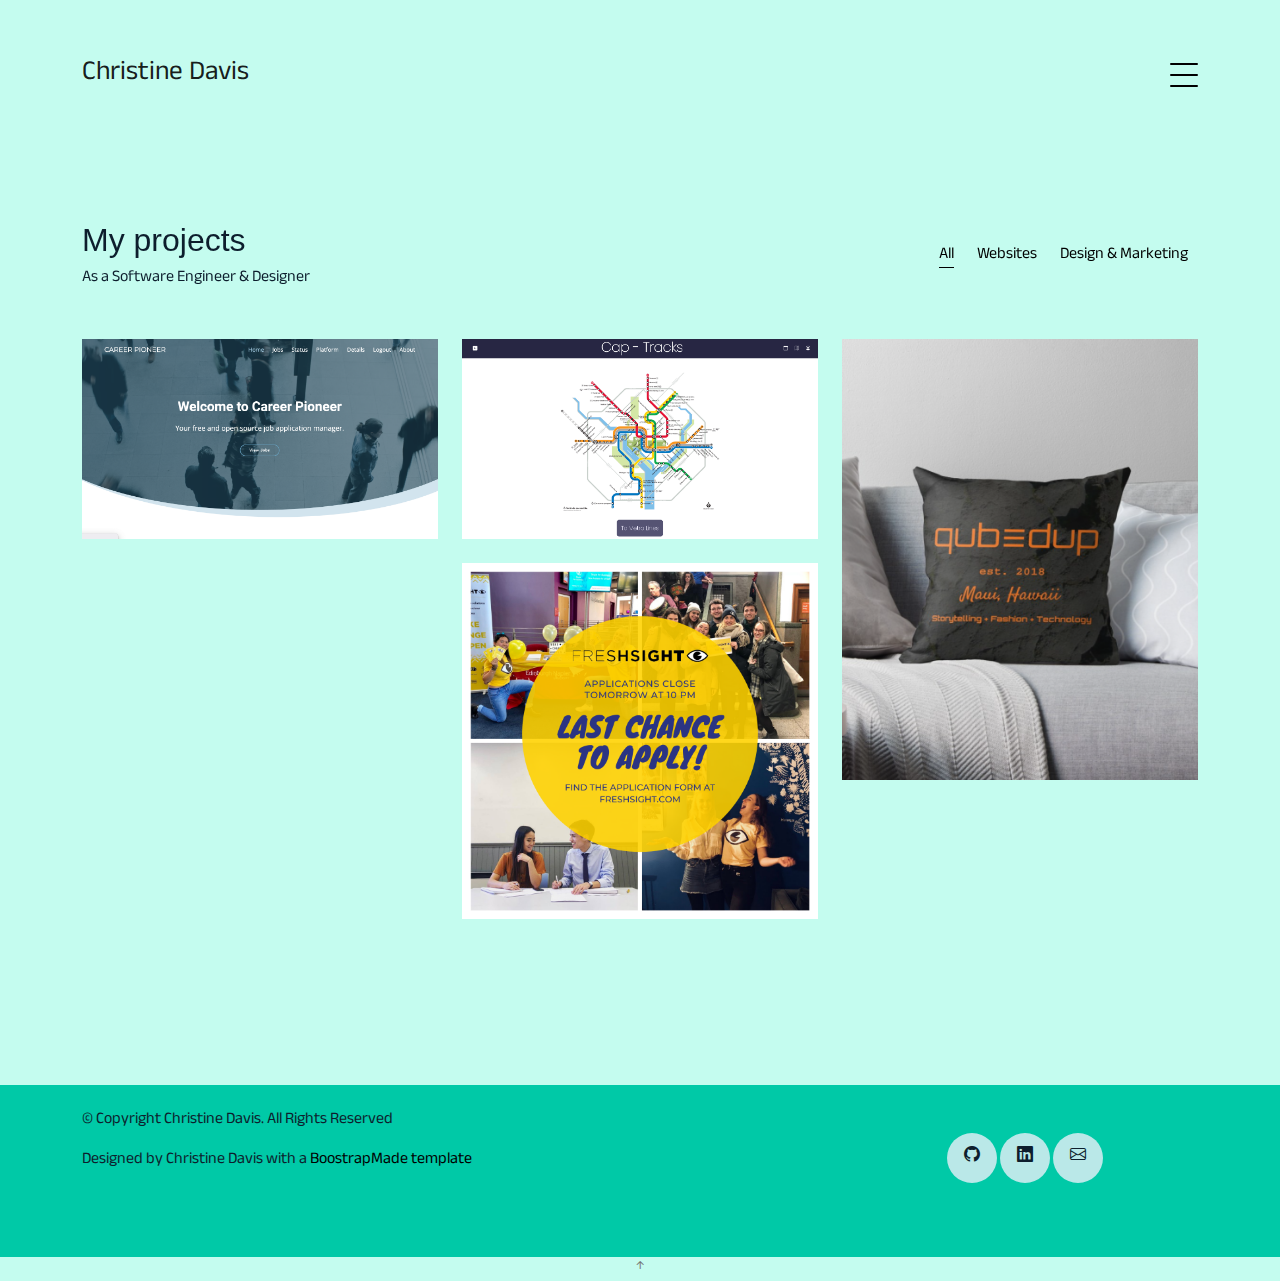
<file: index.html>
<!DOCTYPE html>
<html lang="en">

<head>
  <meta charset="utf-8">
  <meta content="width=device-width, initial-scale=1.0" name="viewport">

  <title>My Portfolio - Christine Davis</title>
  <meta content="" name="description">
  <meta content="" name="keywords">

  <!-- Favicons -->
  <link href="assets/img/favicon.png" rel="icon">
  <link href="assets/img/apple-touch-icon.png" rel="apple-touch-icon">

  <!-- Google Fonts -->
  <link href="https://fonts.googleapis.com/css2?family=Acme&family=Anek+Odia&family=Lora&display=swap" rel="stylesheet">  
  <!-- Vendor CSS Files -->
  <link href="assets/vendor/aos/aos.css" rel="stylesheet">
  <link href="assets/vendor/bootstrap/css/bootstrap.min.css" rel="stylesheet">
  <link href="assets/vendor/bootstrap-icons/bootstrap-icons.css" rel="stylesheet">
  <link href="assets/vendor/swiper/swiper-bundle.min.css" rel="stylesheet">

  <!-- Template Main CSS File -->
  <link href="assets/css/style.css" rel="stylesheet">

  <!-- =======================================================
  * Template Name: MyPortfolio - v4.7.0
  * Template URL: https://bootstrapmade.com/myportfolio-bootstrap-portfolio-website-template/
  * Author: BootstrapMade.com
  * License: https://bootstrapmade.com/license/
  ======================================================== -->
</head>

<body>

  <!-- ======= Navbar ======= -->
  <div class="collapse navbar-collapse custom-navmenu" id="main-navbar">
    <div class="container py-2 py-md-5">
      <div class="row align-items-start">
        <div class="col-md-2">
          <ul class="custom-menu">
            <li class="active"><a href="index.html">Home</a></li>
            <li><a href="about.html">About</a></li>
            <!-- <li><a href="webdev.html">Web Development</a></li> -->
            <!-- <li><a href="design.html">Design & Marketing</a></li> -->
            <!-- <li><a href="activism.html">Activism</a></li> -->
            <!-- <li><a href="news.html">News</a></li> -->
            <!-- <li><a href="contact.html">Contact</a></li> -->
          </ul>
        </div>
        <div class="col-md-4 d-none d-md-block">
          <h3>Contact Me</h3>
          <p>I am reachable via email: <br> <a href="cmdavis.808@gmail.com">cmdavis.808@gmail.com</a></p>
        </div>
      </div>
    </div>
  </div>

  <nav class="navbar navbar-light custom-navbar">
    <div class="container">
      <a class="navbar-brand" href="index.html">Christine Davis</a>
      <a href="#" class="burger" data-bs-toggle="collapse" data-bs-target="#main-navbar">
        <span></span>
      </a>
    </div>
  </nav>

  <main id="main">

    <!-- ======= Works Section ======= -->
    <section class="section site-portfolio">
      <div class="container">
        <div class="row mb-5 align-items-center">
          <div class="col-md-12 col-lg-6 mb-4 mb-lg-0" data-aos="fade-up">
            <h2>My projects</h2>
            <p class="mb-0">As a Software Engineer &amp; Designer</p>
          </div>
          <div class="col-md-12 col-lg-6 text-start text-lg-end" data-aos="fade-up" data-aos-delay="100">
            <div id="filters" class="filters">
              <a href="#" data-filter="*" class="active">All</a>
              <a href="#" data-filter=".web">Websites</a>
              <a href="#" data-filter=".design">Design & Marketing</a>
            </div>
          </div>
        </div>
        <div id="portfolio-grid" class="item web row no-gutter" data-aos="fade-up" data-aos-delay="200">
          <div class="item web col-sm-6 col-md-4 col-lg-4 mb-4">
            <a href="career-pioneer.html" class="item-wrap fancybox">
              <div class="work-info">
                <h3>Career Pioneer</h3>
                <span> Job Tracking Platform</span>
              </div>
              <img class="img-fluid" src="assets/img/careerpioneer.png">
            </a>
          </div>
          <div class="item web col-sm-6 col-md-4 col-lg-4 mb-4">
            <a href="cap-tracks.html" class="item-wrap fancybox">
              <div class="work-info">
                <h3>Cap Tracks</h3>
                <span>Metro ticketing platform</span>
              </div>
              <img class="img-fluid" src="assets/img/captracks.png">
            </a>
          </div>
          <!-- <div class="item web col-sm-6 col-md-4 col-lg-4 mb-4">
            <a href="work-single.html" class="item-wrap fancybox">
              <div class="work-info">
                <h3>What I Can Do Today</h3>
                <span>Bitcamp 2022 Hackathon Project</span>
              </div>
              <img class="img-fluid" src="assets/img/whaticandotoday.png">
            </a>
          </div> -->
          <!-- <div class="item web col-sm-6 col-md-4 col-lg-4 mb-4">
            <a href="work-single.html" class="item-wrap fancybox">
              <div class="work-info">
                <h3>DMV Petri Dish</h3>
                <span>Rockville's makerspace website</span>
              </div>
              <img class="img-fluid" src="assets/img/dmvpetridish.png">
            </a>
          </div> -->
        <div class="item design col-sm-6 col-md-4 col-lg-4 mb-4">
          <a href="https://cdavis563.wixsite.com/portfolio/internship" class="item-wrap fancybox">
            <div class="work-info">
              <h3>qubedup Brands & Designs</h3>
              <span>As an intern and CMO</span>
            </div>
            <img class="img-fluid" src="assets/img/qubedup.png">
          </a>
        </div>
      <div class="item design col-sm-6 col-md-4 col-lg-4 mb-4">
        <a href="https://cdavis563.wixsite.com/christine-portfolio/freshsight" class="item-wrap fancybox">
          <div class="work-info">
            <h3>FreshSight Ltd Brand & Designs</h3>
            <span>Marketing Manager at a social enterprise</span>
          </div>
          <img class="img-fluid" src="assets/img/freshsightsocial.png">
        </a>
      </div>
      </div>
    </section>
    <!-- End  Works Section -->

    <!-- ======= a Section ======= -->
    <!-- <section class="section services">
      <div class="container">
        <div class="row justify-content-center text-center mb-4">
          <div class="col-5">
            <h3 class="h3 heading">About Me</h3>
            <p>Currently based in Washington DC</p>
          </div>
        </div>
          <div class="col-12 col-sm-6 col-md-6">
            <img class="about" style="width: 50%" src="assets/img/christine.jpg">
            <p class="about">I am a full stack web developer and designer. I recently graduated from General Assembly's software engineering bootcamp and learned how to make web applications using React js., html/css, javascript, Django, and other technologies.</p>
          </div>
        </div>
      </div>
    </section> -->
    <!-- End Services Section
  
    <!-- ======= Services Section ======= -->
    <!-- <section class="section services">
      <div class="container">
        <div class="row justify-content-center text-center mb-4">
          <div class="col-5">
            <h3 class="h3 heading">My Services</h3>
            <p>Lorem ipsum dolor sit amet consectetur adipisicing elit explicabo inventore.</p>
          </div>
        </div>
        <div class="row">

          <div class="col-12 col-sm-6 col-md-6 col-lg-3">
            <i class="bi bi-card-checklist"></i>
            <h4 class="h4 mb-2">Web Design</h4>
            <p>Lorem ipsum dolor sit amet consectetur adipisicing elit explicabo inventore.</p>
            <ul class="list-unstyled list-line">
              <li>Lorem ipsum dolor sit amet consectetur adipisicing</li>
              <li>Non pariatur nisi</li>
              <li>Magnam soluta quod</li>
              <li>Lorem ipsum dolor</li>
              <li>Cumque quae aliquam</li>
            </ul>
          </div>
          <div class="col-12 col-sm-6 col-md-6 col-lg-3">
            <i class="bi bi-binoculars"></i>
            <h4 class="h4 mb-2">Mobile Applications</h4>
            <p>Lorem ipsum dolor sit amet consectetur adipisicing elit explicabo inventore.</p>
            <ul class="list-unstyled list-line">
              <li>Lorem ipsum dolor sit amet consectetur adipisicing</li>
              <li>Non pariatur nisi</li>
              <li>Magnam soluta quod</li>
              <li>Lorem ipsum dolor</li>
              <li>Cumque quae aliquam</li>
            </ul>
          </div>
          <div class="col-12 col-sm-6 col-md-6 col-lg-3">
            <i class="bi bi-brightness-high"></i>
            <h4 class="h4 mb-2">Graphic Design</h4>
            <p>Lorem ipsum dolor sit amet consectetur adipisicing elit explicabo inventore.</p>
            <ul class="list-unstyled list-line">
              <li>Lorem ipsum dolor sit amet consectetur adipisicing</li>
              <li>Non pariatur nisi</li>
              <li>Magnam soluta quod</li>
              <li>Lorem ipsum dolor</li>
              <li>Cumque quae aliquam</li>
            </ul>
          </div>
          <div class="col-12 col-sm-6 col-md-6 col-lg-3">
            <i class="bi bi-calendar4-week"></i>
            <h4 class="h4 mb-2">SEO</h4>
            <p>Lorem ipsum dolor sit amet consectetur adipisicing elit explicabo inventore.</p>
            <ul class="list-unstyled list-line">
              <li>Lorem ipsum dolor sit amet consectetur adipisicing</li>
              <li>Non pariatur nisi</li>
              <li>Magnam soluta quod</li>
              <li>Lorem ipsum dolor</li>
              <li>Cumque quae aliquam</li>
            </ul>
          </div>
        </div>
      </div>
    </section>End Services Section -->

  <!-- ======= Footer ======= -->
  <footer class="footer" role="contentinfo">
    <div class="container">
      <div class="row">
        <div class="col-sm-5">
          <p class="mb-3 mt-4">&copy; Copyright Christine Davis. All Rights Reserved</p>
          <div class="credits">
            <!--
            All the links in the footer should remain intact.
            You can delete the links only if you purchased the pro version.
            Licensing information: https://bootstrapmade.com/license/
            Purchase the pro version with working PHP/AJAX contact form: https://bootstrapmade.com/buy/?theme=MyPortfolio
          -->
            Designed by Christine Davis with a <a href="https://bootstrapmade.com/">BoostrapMade  template</a>
          </div>
        </div>
        <div class="col-sm-6 social text-md-end mt-5">
          <a href="https://github.com/Hanibee"><span class="bi bi-github"></span></a>
          <a href="https://www.linkedin.com/in/christine-davis-808/"><span class="bi bi-linkedin"></span></a>
          <a href="mailto: cmdavis.808@gmail.com"><span class="bi bi-envelope"></span></a>
        </div>
      </div>
    </div>
  </footer>
  </main>

  <a href="#" class="back-to-top d-flex align-items-center justify-content-center"><i class="bi bi-arrow-up-short"></i></a>

  <!-- Vendor JS Files -->
  <script src="assets/vendor/aos/aos.js"></script>
  <script src="assets/vendor/bootstrap/js/bootstrap.bundle.min.js"></script>
  <script src="assets/vendor/isotope-layout/isotope.pkgd.min.js"></script>
  <script src="assets/vendor/swiper/swiper-bundle.min.js"></script>
  <script src="assets/vendor/php-email-form/validate.js"></script>

  <!-- Template Main JS File -->
  <script src="assets/js/main.js"></script>

</body>

</html>
</file>
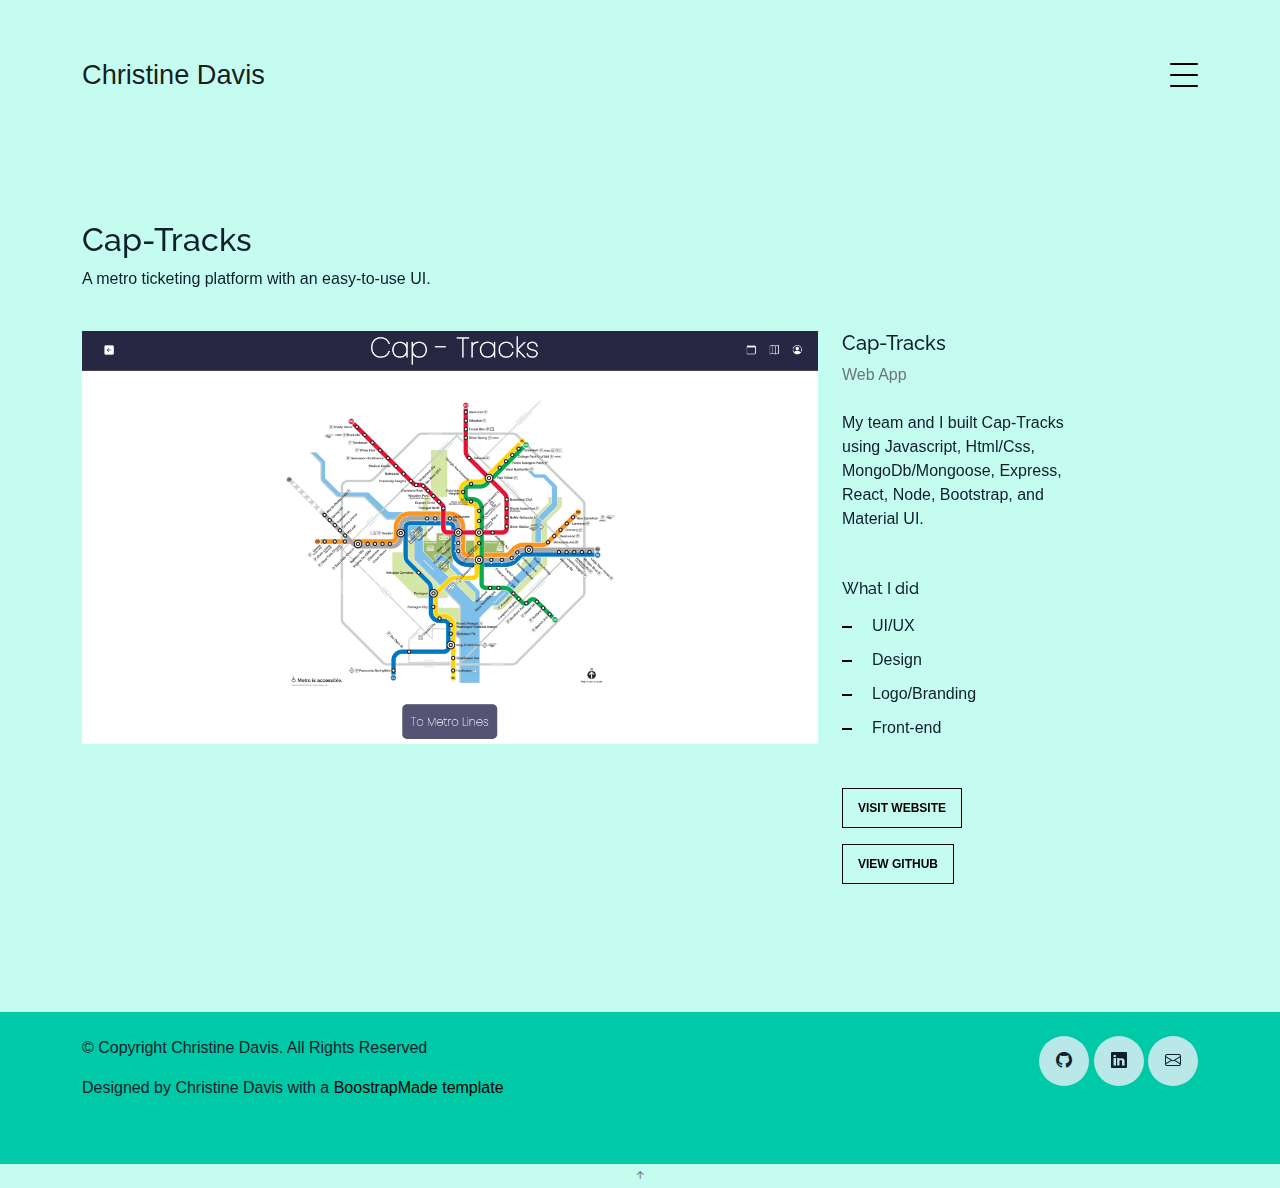
<file: cap-tracks.html>
<!DOCTYPE html>
<html lang="en">

<head>
  <meta charset="utf-8">
  <meta content="width=device-width, initial-scale=1.0" name="viewport">

  <title>My Portfolio - Christine Davis</title>
  <meta content="" name="description">
  <meta content="" name="keywords">

  <!-- Favicons -->
  <link href="assets/img/favicon.png" rel="icon">
  <link href="assets/img/apple-touch-icon.png" rel="apple-touch-icon">

  <!-- Google Fonts -->
  <link href="https://fonts.googleapis.com/css?family=https://fonts.googleapis.com/css?family=Inconsolata:400,500,600,700|Raleway:400,400i,500,500i,600,600i,700,700i" rel="stylesheet">

  <!-- Vendor CSS Files -->
  <link href="assets/vendor/aos/aos.css" rel="stylesheet">
  <link href="assets/vendor/bootstrap/css/bootstrap.min.css" rel="stylesheet">
  <link href="assets/vendor/bootstrap-icons/bootstrap-icons.css" rel="stylesheet">
  <link href="assets/vendor/swiper/swiper-bundle.min.css" rel="stylesheet">

  <!-- Template Main CSS File -->
  <link href="assets/css/style.css" rel="stylesheet">

  <!-- =======================================================
  * Template Name: MyPortfolio - v4.7.0
  * Template URL: https://bootstrapmade.com/myportfolio-bootstrap-portfolio-website-template/
  * Author: BootstrapMade.com
  * License: https://bootstrapmade.com/license/
  ======================================================== -->
</head>

<body>

  <!-- ======= Navbar ======= -->
  <div class="collapse navbar-collapse custom-navmenu" id="main-navbar">
    <div class="container py-2 py-md-5">
      <div class="row align-items-start">
        <div class="col-md-2">
          <ul class="custom-menu">
            <li class="active"><a href="index.html">Home</a></li>
            <li><a href="about.html">About</a></li>
            <!-- <li><a href="webdev.html">Web Development</a></li> -->
            <!-- <li><a href="design.html">Design & Marketing</a></li> -->
            <!-- <li><a href="activism.html">Activism</a></li> -->
            <!-- <li><a href="news.html">News</a></li> -->
            <!-- <li><a href="contact.html">Contact</a></li> -->
          </ul>
        </div>
        <div class="col-md-4 d-none d-md-block">
          <h3>Contact Me</h3>
          <p>I am reachable via email: <br> <a href="cmdavis.808@gmail.com">cmdavis.808@gmail.com</a></p>
        </div>
      </div>
    </div>
  </div>

  <nav class="navbar navbar-light custom-navbar">
    <div class="container">
      <a class="navbar-brand" href="index.html">Christine Davis</a>
      <a href="#" class="burger" data-bs-toggle="collapse" data-bs-target="#main-navbar">
        <span></span>
      </a>
    </div>
  </nav>

  <main id="main">

    <section class="section">
      <div class="container">
        <div class="row mb-4 align-items-center">
          <div class="col-md-6" data-aos="fade-up">
            <h2>Cap-Tracks</h2>
            <p>A metro ticketing platform with an easy-to-use UI.</p>
          </div>
        </div>
      </div>

      <div class="site-section pb-0">
        <div class="container">
          <div class="row align-items-stretch">
            <div class="col-md-8" data-aos="fade-up">
              <img src="assets/img/captracks.png" alt="Image" class="img-fluid">
            </div>
            <div class="col-md-3 ml-auto" data-aos="fade-up" data-aos-delay="100">
              <div class="sticky-content">
                <h3 class="h3">Cap-Tracks</h3>
                <p class="mb-4"><span class="text-muted">Web App</span></p>

                <div class="mb-5">
                  <p>My team and I built Cap-Tracks using Javascript, Html/Css, MongoDb/Mongoose, Express, React, Node, Bootstrap, and Material UI.</div>
                <h4 class="h4 mb-3">What I did</h4>
                <ul class="list-unstyled list-line mb-5">
                  <li>UI/UX</li>
                  <li>Design</li>
                  <li>Logo/Branding</li>
                  <li>Front-end</li>
                </ul>

                <p><a href="https://cap-tracks.herokuapp.com/" class="readmore">Visit Website</a></p>
                <p><a href="https://github.com/Team-Cap-Tracks" class="readmore">View Github</a></p>
              </div>
            </div>
          </div>
        </div>
    </section>
  </main>

<!-- ======= Footer ======= -->
<footer class="footer" role="contentinfo">
  <div class="container">
    <div class="row">
      <div class="col-sm-6">
        <p class="mb-3 mt-4">&copy; Copyright Christine Davis. All Rights Reserved</p>
        <div class="credits">
          <!--
          All the links in the footer should remain intact.
          You can delete the links only if you purchased the pro version.
          Licensing information: https://bootstrapmade.com/license/
          Purchase the pro version with working PHP/AJAX contact form: https://bootstrapmade.com/buy/?theme=MyPortfolio
        -->
          Designed by Christine Davis with a <a href="https://bootstrapmade.com/">BoostrapMade template</a>
        </div>
      </div>
      <div class="col-sm-6 social text-md-end mt-4">
        <a href="https://github.com/Hanibee"><span class="bi bi-github"></span></a>
        <a href="https://www.linkedin.com/in/christine-davis-808/"><span class="bi bi-linkedin"></span></a>
        <a href="mailto: cmdavis.808@gmail.com"><span class="bi bi-envelope"></span></a>
      </div>
    </div>
  </div>
</footer>
</main>

<a href="#" class="back-to-top d-flex align-items-center justify-content-center"><i class="bi bi-arrow-up-short"></i></a>

<!-- Vendor JS Files -->
<script src="assets/vendor/aos/aos.js"></script>
<script src="assets/vendor/bootstrap/js/bootstrap.bundle.min.js"></script>
<script src="assets/vendor/isotope-layout/isotope.pkgd.min.js"></script>
<script src="assets/vendor/swiper/swiper-bundle.min.js"></script>
<script src="assets/vendor/php-email-form/validate.js"></script>

<!-- Template Main JS File -->
<script src="assets/js/main.js"></script>

</body>

</html>
</file>
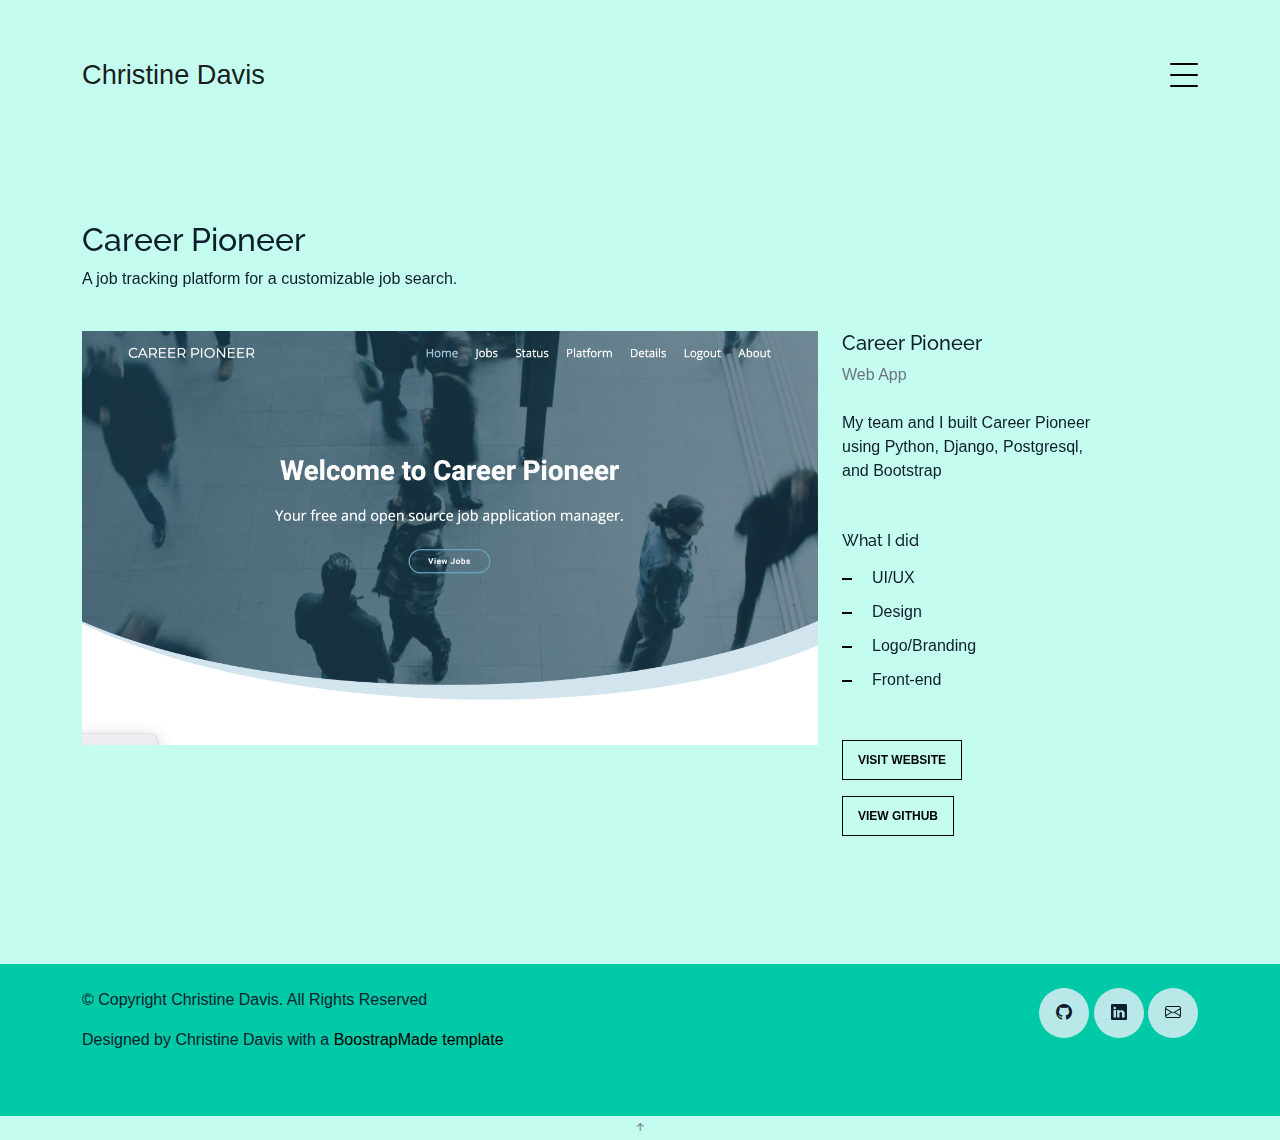
<file: career-pioneer.html>
<!DOCTYPE html>
<html lang="en">

<head>
  <meta charset="utf-8">
  <meta content="width=device-width, initial-scale=1.0" name="viewport">

  <title>My Portfolio - Christine Davis</title>
  <meta content="" name="description">
  <meta content="" name="keywords">

  <!-- Favicons -->
  <link href="assets/img/favicon.png" rel="icon">
  <link href="assets/img/apple-touch-icon.png" rel="apple-touch-icon">

  <!-- Google Fonts -->
  <link href="https://fonts.googleapis.com/css?family=https://fonts.googleapis.com/css?family=Inconsolata:400,500,600,700|Raleway:400,400i,500,500i,600,600i,700,700i" rel="stylesheet">

  <!-- Vendor CSS Files -->
  <link href="assets/vendor/aos/aos.css" rel="stylesheet">
  <link href="assets/vendor/bootstrap/css/bootstrap.min.css" rel="stylesheet">
  <link href="assets/vendor/bootstrap-icons/bootstrap-icons.css" rel="stylesheet">
  <link href="assets/vendor/swiper/swiper-bundle.min.css" rel="stylesheet">

  <!-- Template Main CSS File -->
  <link href="assets/css/style.css" rel="stylesheet">

  <!-- =======================================================
  * Template Name: MyPortfolio - v4.7.0
  * Template URL: https://bootstrapmade.com/myportfolio-bootstrap-portfolio-website-template/
  * Author: BootstrapMade.com
  * License: https://bootstrapmade.com/license/
  ======================================================== -->
</head>

<body>

  <!-- ======= Navbar ======= -->
  <div class="collapse navbar-collapse custom-navmenu" id="main-navbar">
    <div class="container py-2 py-md-5">
      <div class="row align-items-start">
        <div class="col-md-2">
          <ul class="custom-menu">
            <li class="active"><a href="index.html">Home</a></li>
            <li><a href="about.html">About</a></li>
            <!-- <li><a href="webdev.html">Web Development</a></li> -->
            <!-- <li><a href="design.html">Design & Marketing</a></li> -->
            <!-- <li><a href="activism.html">Activism</a></li> -->
            <!-- <li><a href="news.html">News</a></li> -->
            <!-- <li><a href="contact.html">Contact</a></li> -->
          </ul>
        </div>
        <div class="col-md-4 d-none d-md-block">
          <h3>Contact Me</h3>
          <p>I am reachable via email: <br> <a href="cmdavis.808@gmail.com">cmdavis.808@gmail.com</a></p>
        </div>
      </div>
    </div>
  </div>

  <nav class="navbar navbar-light custom-navbar">
    <div class="container">
      <a class="navbar-brand" href="index.html">Christine Davis</a>
      <a href="#" class="burger" data-bs-toggle="collapse" data-bs-target="#main-navbar">
        <span></span>
      </a>
    </div>
  </nav>

  <main id="main">

    <section class="section">
      <div class="container">
        <div class="row mb-4 align-items-center">
          <div class="col-md-6" data-aos="fade-up">
            <h2>Career Pioneer</h2>
            <p>A job tracking platform for a customizable job search.</p>
          </div>
        </div>
      </div>

      <div class="site-section pb-0">
        <div class="container">
          <div class="row align-items-stretch">
            <div class="col-md-8" data-aos="fade-up">
              <img src="assets/img/careerpioneer.png" alt="Image" class="img-fluid">
            </div>
            <div class="col-md-3 ml-auto" data-aos="fade-up" data-aos-delay="100">
              <div class="sticky-content">
                <h3 class="h3">Career Pioneer</h3>
                <p class="mb-4"><span class="text-muted">Web App</span></p>

                <div class="mb-5">
                  <p>My team and I built Career Pioneer using Python, Django, Postgresql, and Bootstrap</div>
                <h4 class="h4 mb-3">What I did</h4>
                <ul class="list-unstyled list-line mb-5">
                  <li>UI/UX</li>
                  <li>Design</li>
                  <li>Logo/Branding</li>
                  <li>Front-end</li>
                </ul>
                <p><a href="https://careerpioneer.herokuapp.com/" class="readmore">Visit Website</a></p>
                <p><a href="https://github.com/carreerpioneer/careerpioneer" class="readmore">View Github</a></p>
              </div>
            </div>
          </div>
        </div>
    </section>
  </main>

<!-- ======= Footer ======= -->
<footer class="footer" role="contentinfo">
  <div class="container">
    <div class="row">
      <div class="col-sm-6">
        <p class="mb-3 mt-4">&copy; Copyright Christine Davis. All Rights Reserved</p>
        <div class="credits">
          <!--
          All the links in the footer should remain intact.
          You can delete the links only if you purchased the pro version.
          Licensing information: https://bootstrapmade.com/license/
          Purchase the pro version with working PHP/AJAX contact form: https://bootstrapmade.com/buy/?theme=MyPortfolio
        -->
          Designed by Christine Davis with a <a href="https://bootstrapmade.com/">BoostrapMade  template</a>
        </div>
      </div>
      <div class="col-sm-6 social text-md-end mt-4">
        <a href="https://github.com/Hanibee"><span class="bi bi-github"></span></a>
        <a href="https://www.linkedin.com/in/christine-davis-808/"><span class="bi bi-linkedin"></span></a>
        <a href="mailto: cmdavis.808@gmail.com"><span class="bi bi-envelope"></span></a>
      </div>
    </div>
  </div>
</footer>
</main>

<a href="#" class="back-to-top d-flex align-items-center justify-content-center"><i class="bi bi-arrow-up-short"></i></a>

<!-- Vendor JS Files -->
<script src="assets/vendor/aos/aos.js"></script>
<script src="assets/vendor/bootstrap/js/bootstrap.bundle.min.js"></script>
<script src="assets/vendor/isotope-layout/isotope.pkgd.min.js"></script>
<script src="assets/vendor/swiper/swiper-bundle.min.js"></script>
<script src="assets/vendor/php-email-form/validate.js"></script>

<!-- Template Main JS File -->
<script src="assets/js/main.js"></script>

</body>

</html>
</file>
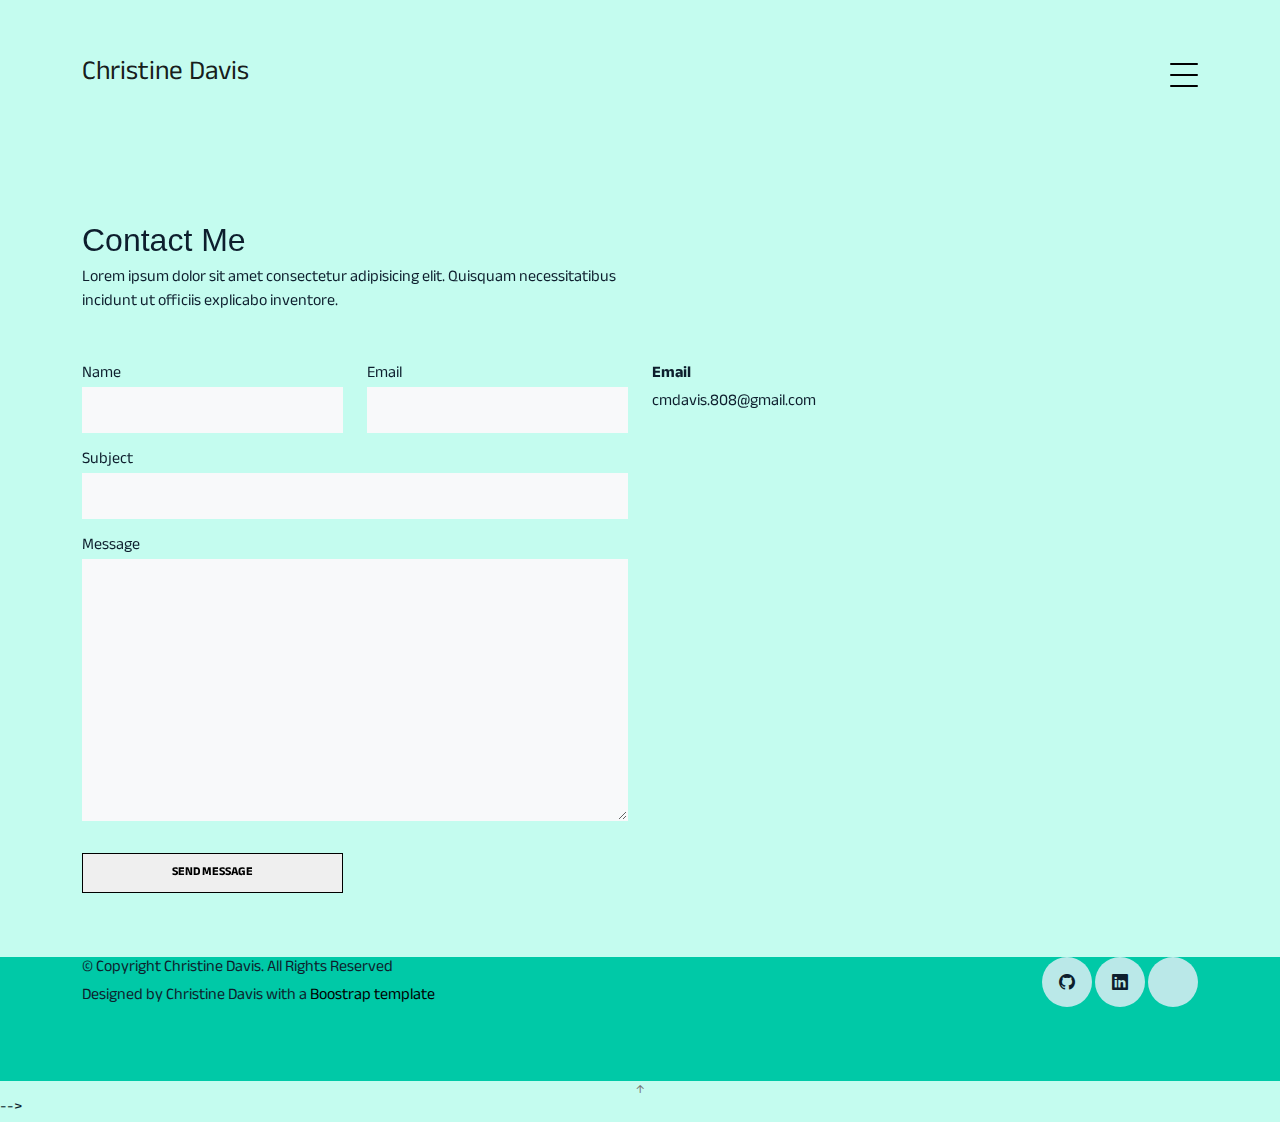
<file: contact.html>
<!-- <!DOCTYPE html>
<html lang="en">

<head>
  <meta charset="utf-8">
  <meta content="width=device-width, initial-scale=1.0" name="viewport">

  <title>My Portfolio - Christine Davis</title>
  <meta content="" name="description">
  <meta content="" name="keywords">

  <!-- Favicons -->
  <link href="assets/img/favicon.png" rel="icon">
  <link href="assets/img/apple-touch-icon.png" rel="apple-touch-icon">

  <!-- Google Fonts -->
  <link href="https://fonts.googleapis.com/css2?family=Acme&family=Anek+Odia&family=Lora&display=swap" rel="stylesheet">  
  <!-- Vendor CSS Files -->
  <link href="assets/vendor/aos/aos.css" rel="stylesheet">
  <link href="assets/vendor/bootstrap/css/bootstrap.min.css" rel="stylesheet">
  <link href="assets/vendor/bootstrap-icons/bootstrap-icons.css" rel="stylesheet">
  <link href="assets/vendor/swiper/swiper-bundle.min.css" rel="stylesheet">

  <!-- Template Main CSS File -->
  <link href="assets/css/style.css" rel="stylesheet">

  <!-- =======================================================
  * Template Name: MyPortfolio - v4.7.0
  * Template URL: https://bootstrapmade.com/myportfolio-bootstrap-portfolio-website-template/
  * Author: BootstrapMade.com
  * License: https://bootstrapmade.com/license/
  ======================================================== -->
</head>

<body>

  <!-- ======= Navbar ======= -->
  <div class="collapse navbar-collapse custom-navmenu" id="main-navbar">
    <div class="container py-2 py-md-5">
      <div class="row align-items-start">
        <div class="col-md-2">
          <ul class="custom-menu">
            <li class="active"><a href="index.html">Home</a></li>
            <li><a href="about.html">About</a></li>
            <li><a href="webdev.html">Web Development</a></li>
            <li><a href="design.html">Design & Marketing</a></li>
            <li><a href="activism.html">Activism</a></li>
            <li><a href="news.html">News</a></li>
            <li><a href="contact.html">Contact</a></li>
          </ul>
        </div>
        <div class="col-md-4 d-none d-md-block">
          <h3>Contact Me</h3>
          <p><br> <a href="cmdavis.808@gmail.com">cmdavis.808@gmail.com</a></p>
        </div>
      </div>
    </div>
  </div>

  <nav class="navbar navbar-light custom-navbar">
    <div class="container">
      <a class="navbar-brand" href="index.html">Christine Davis</a>
      <a href="#" class="burger" data-bs-toggle="collapse" data-bs-target="#main-navbar">
        <span></span>
      </a>
    </div>
  </nav>

  <main id="main">
    <section class="section pb-5">
      <div class="container">
        <div class="row mb-5 align-items-end">
          <div class="col-md-6" data-aos="fade-up">
            <h2>Contact Me</h2>
            <p class="mb-0">Lorem ipsum dolor sit amet consectetur adipisicing elit. Quisquam necessitatibus incidunt ut
              officiis explicabo inventore.
            </p>
          </div>
        </div>
        <div class="row">
          <div class="col-md-6 mb-5 mb-md-0" data-aos="fade-up">
            <form action="forms/contact.php" method="post" role="form" class="php-email-form">
              <div class="row gy-3">
                <div class="col-md-6 form-group">
                  <label for="name">Name</label>
                  <input type="text" name="name" class="form-control" id="name" required>
                </div>
                <div class="col-md-6 form-group">
                  <label for="name">Email</label>
                  <input type="email" class="form-control" name="email" id="email" required>
                </div>
                <div class="col-md-12 form-group">
                  <label for="name">Subject</label>
                  <input type="text" class="form-control" name="subject" id="subject" required>
                </div>
                <div class="col-md-12 form-group">
                  <label for="name">Message</label>
                  <textarea class="form-control" name="message" cols="30" rows="10" required></textarea>
                </div>
                <div class="col-md-12 my-3">
                  <div class="loading">Loading</div>
                  <div class="error-message"></div>
                  <div class="sent-message">Your message has been sent. Thank you!</div>
                </div>
                <div class="col-md-6 mt-0 form-group">
                  <input type="submit" class="readmore d-block w-100" value="Send Message">
                </div>
              </div>
            </form>
          </div>
          <div class="col-md-4 ml-auto order-2" data-aos="fade-up">
            <ul class="list-unstyled">
              <li class="mb-3">
                <strong class="d-block mb-1">Email</strong>
                <span>cmdavis.808@gmail.com</span>
              </li>
            </ul>
          </div>
        </div>
      </div>
    </section>
  </main><!-- End #main -->

  <!-- ======= Footer ======= -->
  <footer class="footer" role="contentinfo">
    <div class="container">
      <div class="row">
        <div class="col-sm-6">
          <p class="mb-1">&copy; Copyright Christine Davis. All Rights Reserved</p>
          <div class="credits">
            <!--
            All the links in the footer should remain intact.
            You can delete the links only if you purchased the pro version.
            Licensing information: https://bootstrapmade.com/license/
            Purchase the pro version with working PHP/AJAX contact form: https://bootstrapmade.com/buy/?theme=MyPortfolio
          -->
            Designed by Christine Davis with a <a href="https://bootstrapmade.com/">Boostrap template</a>
          </div>
        </div>
        <div class="col-sm-6 social text-md-end">
          <a href="https://github.com/Hanibee"><span class="bi bi-github"></span></a>
          <a href="https://www.linkedin.com/in/christine-davis-808/"><span class="bi bi-linkedin"></span></a>
          <a href=""><span class="bi bi-resume"></span></a>
        </div>
      </div>
    </div>
  </footer>
  </main>

  <a href="#" class="back-to-top d-flex align-items-center justify-content-center"><i class="bi bi-arrow-up-short"></i></a>

  <!-- Vendor JS Files -->
  <script src="assets/vendor/aos/aos.js"></script>
  <script src="assets/vendor/bootstrap/js/bootstrap.bundle.min.js"></script>
  <script src="assets/vendor/isotope-layout/isotope.pkgd.min.js"></script>
  <script src="assets/vendor/swiper/swiper-bundle.min.js"></script>
  <script src="assets/vendor/php-email-form/validate.js"></script>

  <!-- Template Main JS File -->
  <script src="assets/js/main.js"></script>

</body>

</html> -->
</file>
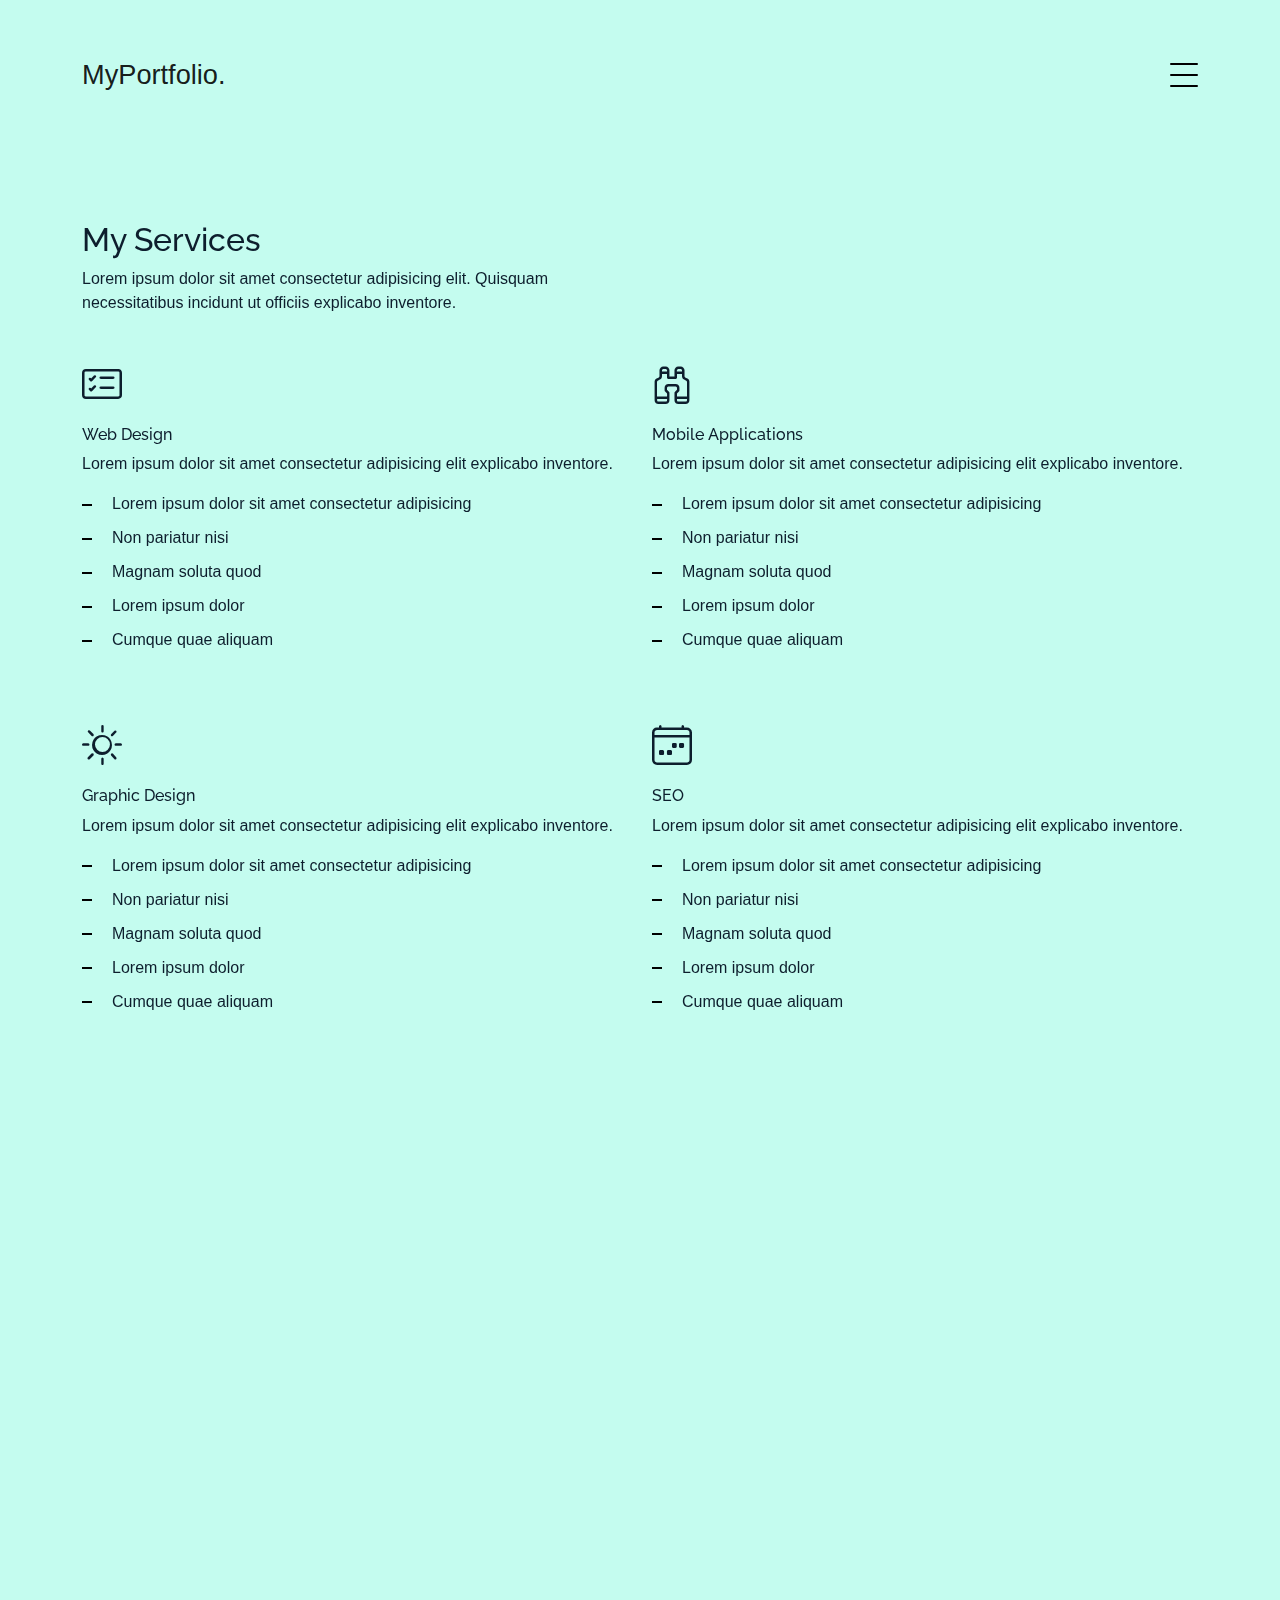
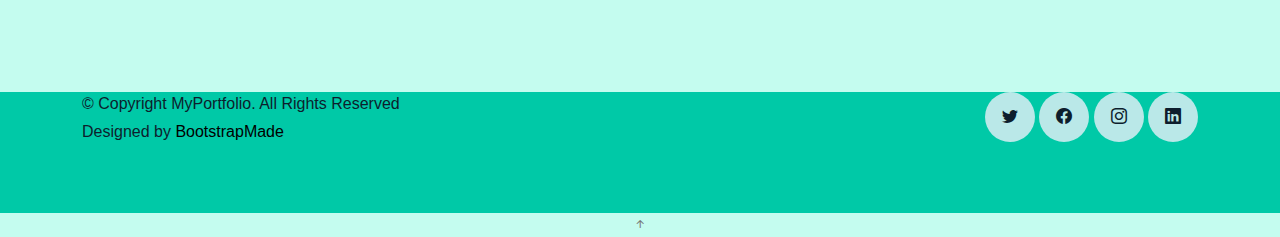
<file: services.html>
<!DOCTYPE html>
<html lang="en">

<head>
  <meta charset="utf-8">
  <meta content="width=device-width, initial-scale=1.0" name="viewport">

  <title>MyPortfolio Bootstrap Template - Services</title>
  <meta content="" name="description">
  <meta content="" name="keywords">

  <!-- Favicons -->
  <link href="assets/img/favicon.png" rel="icon">
  <link href="assets/img/apple-touch-icon.png" rel="apple-touch-icon">

  <!-- Google Fonts -->
  <link href="https://fonts.googleapis.com/css?family=https://fonts.googleapis.com/css?family=Inconsolata:400,500,600,700|Raleway:400,400i,500,500i,600,600i,700,700i" rel="stylesheet">

  <!-- Vendor CSS Files -->
  <link href="assets/vendor/aos/aos.css" rel="stylesheet">
  <link href="assets/vendor/bootstrap/css/bootstrap.min.css" rel="stylesheet">
  <link href="assets/vendor/bootstrap-icons/bootstrap-icons.css" rel="stylesheet">
  <link href="assets/vendor/swiper/swiper-bundle.min.css" rel="stylesheet">

  <!-- Template Main CSS File -->
  <link href="assets/css/style.css" rel="stylesheet">

  <!-- =======================================================
  * Template Name: MyPortfolio - v4.7.0
  * Template URL: https://bootstrapmade.com/myportfolio-bootstrap-portfolio-website-template/
  * Author: BootstrapMade.com
  * License: https://bootstrapmade.com/license/
  ======================================================== -->
</head>

<body>

  <!-- ======= Navbar ======= -->
  <div class="collapse navbar-collapse custom-navmenu" id="main-navbar">
    <div class="container py-2 py-md-5">
      <div class="row align-items-start">
        <div class="col-md-2">
          <ul class="custom-menu">
            <li><a href="index.html">Home</a></li>
            <li><a href="about.html">About Me</a></li>
            <li class="active"><a href="services.html">Services</a></li>
            <li><a href="works.html">Works</a></li>
            <li><a href="contact.html">Contact</a></li>
          </ul>
        </div>
        <div class="col-md-6 d-none d-md-block  mr-auto">
          <div class="tweet d-flex">
            <span class="bi bi-twitter text-white mt-2 mr-3"></span>
            <div>
              <p><em>Lorem ipsum dolor sit amet consectetur adipisicing elit. Quisquam necessitatibus incidunt ut officiis explicabo inventore. <br> <a href="#">t.co/v82jsk</a></em></p>
            </div>
          </div>
        </div>
        <div class="col-md-4 d-none d-md-block">
          <h3>Hire Me</h3>
          <p>Lorem ipsum dolor sit amet consectetur adipisicing elit. Quisquam necessitatibus incidunt ut officiisexplicabo inventore. <br> <a href="#">myemail@gmail.com</a></p>
        </div>
      </div>

    </div>
  </div>

  <nav class="navbar navbar-light custom-navbar">
    <div class="container">
      <a class="navbar-brand" href="index.html">MyPortfolio.</a>
      <a href="#" class="burger" data-bs-toggle="collapse" data-bs-target="#main-navbar">
        <span></span>
      </a>
    </div>
  </nav>

  <main id="main">

    <section class="section">
      <div class="container">
        <div class="row mb-4 align-items-center">
          <div class="col-md-6" data-aos="fade-up">

            <h2>My Services</h2>
            <p>Lorem ipsum dolor sit amet consectetur adipisicing elit. Quisquam necessitatibus incidunt ut officiis
              explicabo inventore.</p>

          </div>

        </div>
      </div>

      <div class="site-section pb-0 services">
        <div class="container">

          <div class="row">

            <div class="col-12 col-sm-6 col-md-6 col-lg-6 mb-5" data-aos="fade-up" data-aos-delay="">
              <i class="bi bi-card-checklist"></i>
              <h4 class="h4 mb-2">Web Design</h4>
              <p>Lorem ipsum dolor sit amet consectetur adipisicing elit explicabo inventore.</p>
              <ul class="list-unstyled list-line">
                <li>Lorem ipsum dolor sit amet consectetur adipisicing</li>
                <li>Non pariatur nisi</li>
                <li>Magnam soluta quod</li>
                <li>Lorem ipsum dolor</li>
                <li>Cumque quae aliquam</li>
              </ul>
            </div>
            <div class="col-12 col-sm-6 col-md-6 col-lg-6 mb-5" data-aos="fade-up" data-aos-delay="100">
              <i class="bi bi-binoculars"></i>
              <h4 class="h4 mb-2">Mobile Applications</h4>
              <p>Lorem ipsum dolor sit amet consectetur adipisicing elit explicabo inventore.</p>
              <ul class="list-unstyled list-line">
                <li>Lorem ipsum dolor sit amet consectetur adipisicing</li>
                <li>Non pariatur nisi</li>
                <li>Magnam soluta quod</li>
                <li>Lorem ipsum dolor</li>
                <li>Cumque quae aliquam</li>
              </ul>
            </div>
            <div class="col-12 col-sm-6 col-md-6 col-lg-6 mb-5" data-aos="fade-up" data-aos-delay="">
              <i class="bi bi-brightness-high"></i>
              <h4 class="h4 mb-2">Graphic Design</h4>
              <p>Lorem ipsum dolor sit amet consectetur adipisicing elit explicabo inventore.</p>
              <ul class="list-unstyled list-line">
                <li>Lorem ipsum dolor sit amet consectetur adipisicing</li>
                <li>Non pariatur nisi</li>
                <li>Magnam soluta quod</li>
                <li>Lorem ipsum dolor</li>
                <li>Cumque quae aliquam</li>
              </ul>
            </div>
            <div class="col-12 col-sm-6 col-md-6 col-lg-6 mb-5" data-aos="fade-up" data-aos-delay="100">
              <i class="bi bi-calendar4-week"></i>
              <h4 class="h4 mb-2">SEO</h4>
              <p>Lorem ipsum dolor sit amet consectetur adipisicing elit explicabo inventore.</p>
              <ul class="list-unstyled list-line">
                <li>Lorem ipsum dolor sit amet consectetur adipisicing</li>
                <li>Non pariatur nisi</li>
                <li>Magnam soluta quod</li>
                <li>Lorem ipsum dolor</li>
                <li>Cumque quae aliquam</li>
              </ul>
            </div>
          </div>
        </div>
      </div>
    </section>

    <!-- ======= Testimonials Section ======= -->
    <section class="section pt-0">
      <div class="container">

        <div class="testimonials-slider swiper" data-aos="fade-up" data-aos-delay="100">
          <div class="swiper-wrapper">

            <div class="swiper-slide">
              <div class="testimonial-wrap">
                <div class="testimonial">
                  <img src="assets/img/person_1.jpg" alt="Image" class="img-fluid">
                  <blockquote>
                    <p>Lorem ipsum dolor sit amet consectetur adipisicing elit. Quisquam necessitatibus incidunt ut officiis
                      explicabo inventore.</p>
                  </blockquote>
                  <p>&mdash; Jean Hicks</p>
                </div>
              </div>
            </div><!-- End testimonial item -->

            <div class="swiper-slide">
              <div class="testimonial-wrap">
                <div class="testimonial">
                  <img src="assets/img/person_2.jpg" alt="Image" class="img-fluid">
                  <blockquote>
                    <p>Lorem ipsum dolor sit amet consectetur adipisicing elit. Quisquam necessitatibus incidunt ut officiis
                      explicabo inventore.</p>
                  </blockquote>
                  <p>&mdash; Chris Stanworth</p>
                </div>
              </div>
            </div><!-- End testimonial item -->

          </div>
          <div class="swiper-pagination"></div>
        </div>

      </div>
    </section><!-- End Testimonials Section -->

  </main><!-- End #main -->

  <!-- ======= Footer ======= -->
  <footer class="footer" role="contentinfo">
    <div class="container">
      <div class="row">
        <div class="col-sm-6">
          <p class="mb-1">&copy; Copyright MyPortfolio. All Rights Reserved</p>
          <div class="credits">
            <!--
            All the links in the footer should remain intact.
            You can delete the links only if you purchased the pro version.
            Licensing information: https://bootstrapmade.com/license/
            Purchase the pro version with working PHP/AJAX contact form: https://bootstrapmade.com/buy/?theme=MyPortfolio
          -->
            Designed by <a href="https://bootstrapmade.com/">BootstrapMade</a>
          </div>
        </div>
        <div class="col-sm-6 social text-md-end">
          <a href="#"><span class="bi bi-twitter"></span></a>
          <a href="#"><span class="bi bi-facebook"></span></a>
          <a href="#"><span class="bi bi-instagram"></span></a>
          <a href="#"><span class="bi bi-linkedin"></span></a>
        </div>
      </div>
    </div>
  </footer>

  <a href="#" class="back-to-top d-flex align-items-center justify-content-center"><i class="bi bi-arrow-up-short"></i></a>

  <!-- Vendor JS Files -->
  <script src="assets/vendor/aos/aos.js"></script>
  <script src="assets/vendor/bootstrap/js/bootstrap.bundle.min.js"></script>
  <script src="assets/vendor/isotope-layout/isotope.pkgd.min.js"></script>
  <script src="assets/vendor/swiper/swiper-bundle.min.js"></script>
  <script src="assets/vendor/php-email-form/validate.js"></script>

  <!-- Template Main JS File -->
  <script src="assets/js/main.js"></script>

</body>

</html>
</file>
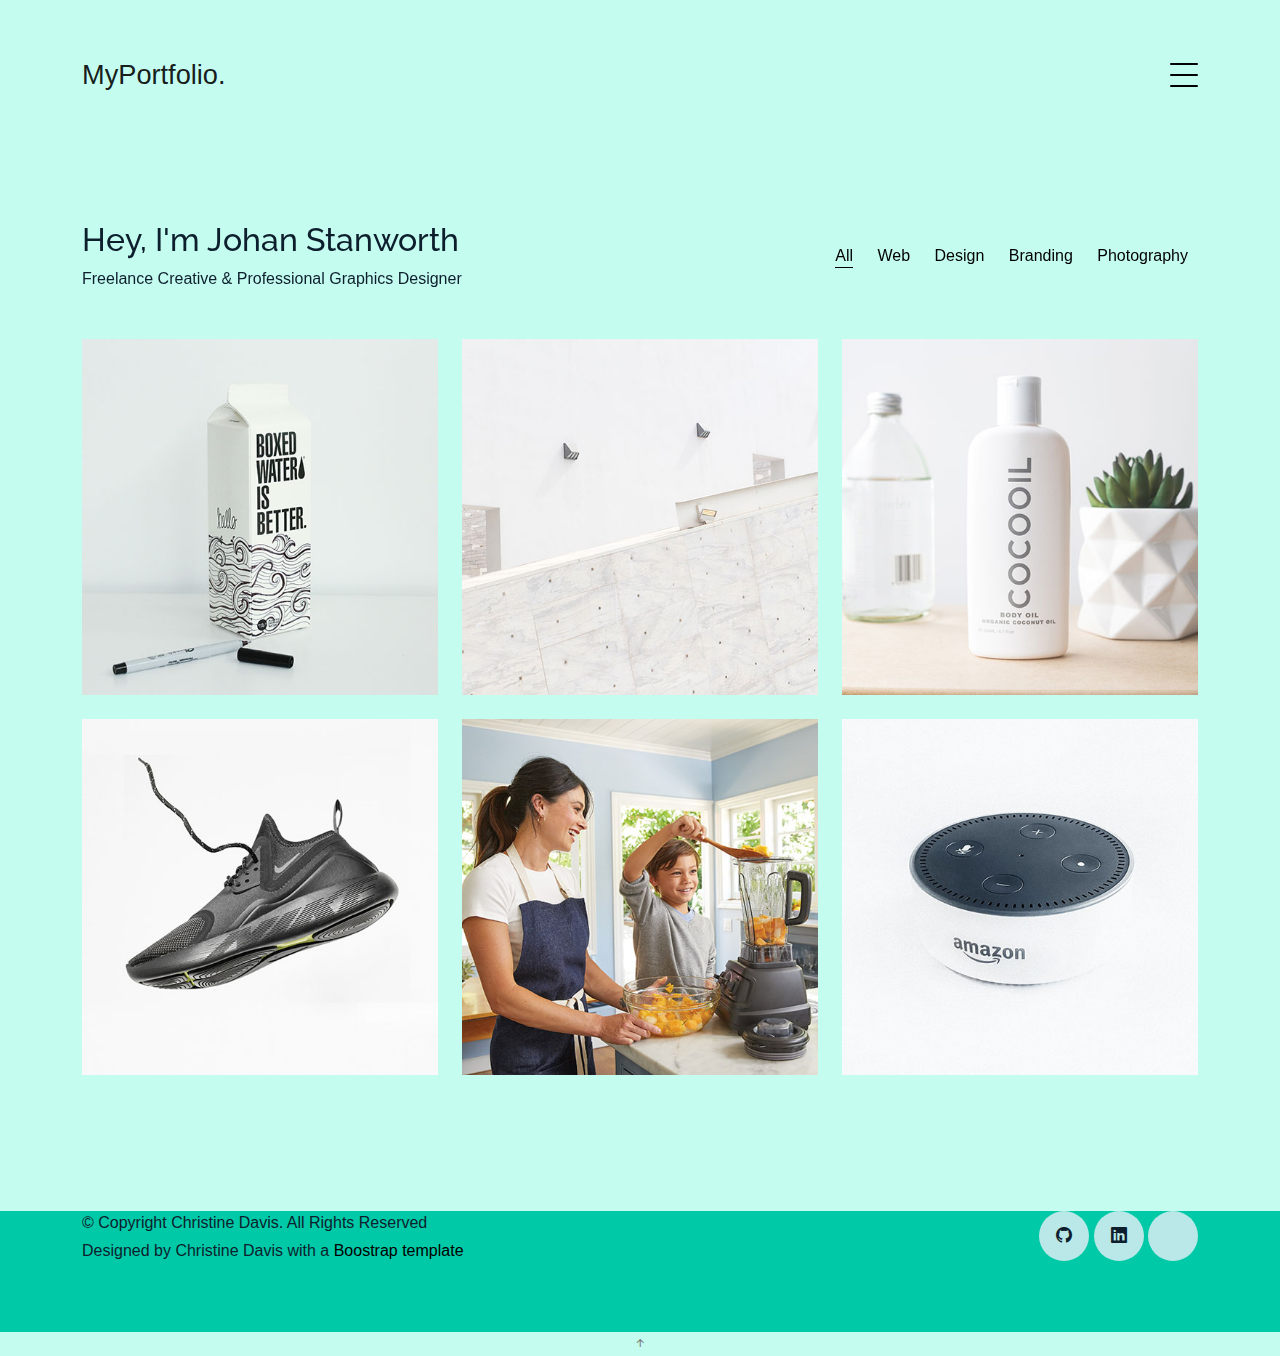
<file: works.html>
<!DOCTYPE html>
<html lang="en">

<head>
  <meta charset="utf-8">
  <meta content="width=device-width, initial-scale=1.0" name="viewport">

  <title>MyPortfolio Bootstrap Template - Works</title>
  <meta content="" name="description">
  <meta content="" name="keywords">

  <!-- Favicons -->
  <link href="assets/img/favicon.png" rel="icon">
  <link href="assets/img/apple-touch-icon.png" rel="apple-touch-icon">

  <!-- Google Fonts -->
  <link href="https://fonts.googleapis.com/css?family=https://fonts.googleapis.com/css?family=Inconsolata:400,500,600,700|Raleway:400,400i,500,500i,600,600i,700,700i" rel="stylesheet">

  <!-- Vendor CSS Files -->
  <link href="assets/vendor/aos/aos.css" rel="stylesheet">
  <link href="assets/vendor/bootstrap/css/bootstrap.min.css" rel="stylesheet">
  <link href="assets/vendor/bootstrap-icons/bootstrap-icons.css" rel="stylesheet">
  <link href="assets/vendor/swiper/swiper-bundle.min.css" rel="stylesheet">

  <!-- Template Main CSS File -->
  <link href="assets/css/style.css" rel="stylesheet">

  <!-- =======================================================
  * Template Name: MyPortfolio - v4.7.0
  * Template URL: https://bootstrapmade.com/myportfolio-bootstrap-portfolio-website-template/
  * Author: BootstrapMade.com
  * License: https://bootstrapmade.com/license/
  ======================================================== -->
</head>

<body>

  <!-- ======= Navbar ======= -->
  <div class="collapse navbar-collapse custom-navmenu" id="main-navbar">
    <div class="container py-2 py-md-5">
      <div class="row align-items-start">
        <div class="col-md-2">
          <ul class="custom-menu">
            <li><a href="index.html">Home</a></li>
            <li><a href="about.html">About Me</a></li>
            <li><a href="services.html">Services</a></li>
            <li class="active"><a href="works.html">Works</a></li>
            <li><a href="contact.html">Contact</a></li>
          </ul>
        </div>
        <div class="col-md-6 d-none d-md-block  mr-auto">
          <div class="tweet d-flex">
            <span class="bi bi-twitter text-white mt-2 mr-3"></span>
            <div>
              <p><em>Lorem ipsum dolor sit amet consectetur adipisicing elit. Quisquam necessitatibus incidunt ut officiis explicabo inventore. <br> <a href="#">t.co/v82jsk</a></em></p>
            </div>
          </div>
        </div>
        <div class="col-md-4 d-none d-md-block">
          <h3>Hire Me</h3>
          <p>Lorem ipsum dolor sit amet consectetur adipisicing elit. Quisquam necessitatibus incidunt ut officiisexplicabo inventore. <br> <a href="#">myemail@gmail.com</a></p>
        </div>
      </div>

    </div>
  </div>

  <nav class="navbar navbar-light custom-navbar">
    <div class="container">
      <a class="navbar-brand" href="index.html">MyPortfolio.</a>
      <a href="#" class="burger" data-bs-toggle="collapse" data-bs-target="#main-navbar">
        <span></span>
      </a>
    </div>
  </nav>

  <main id="main">

    <!-- ======= Works Section ======= -->
    <section class="section site-portfolio">
      <div class="container">
        <div class="row mb-5 align-items-center">
          <div class="col-md-12 col-lg-6 mb-4 mb-lg-0" data-aos="fade-up">
            <h2>Hey, I'm Johan Stanworth</h2>
            <p class="mb-0">Freelance Creative &amp; Professional Graphics Designer</p>
          </div>
          <div class="col-md-12 col-lg-6 text-start text-lg-end" data-aos="fade-up" data-aos-delay="100">
            <div id="filters" class="filters">
              <a href="#" data-filter="*" class="active">All</a>
              <a href="#" data-filter=".web">Web</a>
              <a href="#" data-filter=".design">Design</a>
              <a href="#" data-filter=".branding">Branding</a>
              <a href="#" data-filter=".photography">Photography</a>
            </div>
          </div>
        </div>
        <div id="portfolio-grid" class="row no-gutter" data-aos="fade-up" data-aos-delay="200">
          <div class="item web col-sm-6 col-md-4 col-lg-4 mb-4">
            <a href="work-single.html" class="item-wrap fancybox">
              <div class="work-info">
                <h3>Boxed Water</h3>
                <span>Web</span>
              </div>
              <img class="img-fluid" src="assets/img/img_1.jpg">
            </a>
          </div>
          <div class="item photography col-sm-6 col-md-4 col-lg-4 mb-4">
            <a href="work-single.html" class="item-wrap fancybox">
              <div class="work-info">
                <h3>Build Indoo</h3>
                <span>Photography</span>
              </div>
              <img class="img-fluid" src="assets/img/img_2.jpg">
            </a>
          </div>
          <div class="item branding col-sm-6 col-md-4 col-lg-4 mb-4">
            <a href="work-single.html" class="item-wrap fancybox">
              <div class="work-info">
                <h3>Cocooil</h3>
                <span>Branding</span>
              </div>
              <img class="img-fluid" src="assets/img/img_3.jpg">
            </a>
          </div>
          <div class="item design col-sm-6 col-md-4 col-lg-4 mb-4">
            <a href="work-single.html" class="item-wrap fancybox">
              <div class="work-info">
                <h3>Nike Shoe</h3>
                <span>Design</span>
              </div>
              <img class="img-fluid" src="assets/img/img_4.jpg">
            </a>
          </div>
          <div class="item photography col-sm-6 col-md-4 col-lg-4 mb-4">
            <a href="work-single.html" class="item-wrap fancybox">
              <div class="work-info">
                <h3>Kitchen Sink</h3>
                <span>Photography</span>
              </div>
              <img class="img-fluid" src="assets/img/img_5.jpg">
            </a>
          </div>
          <div class="item branding col-sm-6 col-md-4 col-lg-4 mb-4">
            <a href="work-single.html" class="item-wrap fancybox">
              <div class="work-info">
                <h3>Amazon</h3>
                <span>brandingn</span>
              </div>
              <img class="img-fluid" src="assets/img/img_6.jpg">
            </a>
          </div>
        </div>
      </div>
    </section><!-- End  Works Section -->

    <!-- ======= Footer ======= -->
  <footer class="footer" role="contentinfo">
    <div class="container">
      <div class="row">
        <div class="col-sm-6">
          <p class="mb-1">&copy; Copyright Christine Davis. All Rights Reserved</p>
          <div class="credits">
            <!--
            All the links in the footer should remain intact.
            You can delete the links only if you purchased the pro version.
            Licensing information: https://bootstrapmade.com/license/
            Purchase the pro version with working PHP/AJAX contact form: https://bootstrapmade.com/buy/?theme=MyPortfolio
          -->
            Designed by Christine Davis with a <a href="https://bootstrapmade.com/">Boostrap template</a>
          </div>
        </div>
        <div class="col-sm-6 social text-md-end">
          <a href="https://github.com/Hanibee"><span class="bi bi-github"></span></a>
          <a href="https://www.linkedin.com/in/christine-davis-808/"><span class="bi bi-linkedin"></span></a>
          <a href=""><span class="bi bi-resume"></span></a>
        </div>
      </div>
    </div>
  </footer>
  </main>

  <a href="#" class="back-to-top d-flex align-items-center justify-content-center"><i class="bi bi-arrow-up-short"></i></a>

  <!-- Vendor JS Files -->
  <script src="assets/vendor/aos/aos.js"></script>
  <script src="assets/vendor/bootstrap/js/bootstrap.bundle.min.js"></script>
  <script src="assets/vendor/isotope-layout/isotope.pkgd.min.js"></script>
  <script src="assets/vendor/swiper/swiper-bundle.min.js"></script>
  <script src="assets/vendor/php-email-form/validate.js"></script>

  <!-- Template Main JS File -->
  <script src="assets/js/main.js"></script>

</body>

</html>
</file>
<file: assets/css/style.css>
/**
* Template Name: MyPortfolio - v4.7.0
* Template URL: https://bootstrapmade.com/myportfolio-bootstrap-portfolio-website-template/
* Author: BootstrapMade.com
* License: https://bootstrapmade.com/license/
*/

/*--------------------------------------------------------------
# General
--------------------------------------------------------------*/
body {
  font-family: 'Anek Odia', sans-serif;
  color: #0d1e2d;
  background-color: #C4FCEF;
}

a {
  color: #777;
  text-decoration: none;
}

a:hover {
  color: #000;
}

p .about {
  text-align: justify;
}

h1, h2, h3, h4, h5, h6, .font-heading {
  font-family: "Raleway", sans-serif;
}

.section {
  padding: 7rem 0;
}

.filters a {
  text-decoration: none;
  color: #000;
  display: inline-block;
  padding-left: 10px;
  padding-right: 10px;
  position: relative;
}
.filters a:hover, .filters a:focus, .filters a:active {
  text-decoration: none;
}
.filters a:hover:before {
  content: "";
  position: absolute;
  left: 10px;
  right: 10px;
  bottom: 0;
  height: 1px;
  background-color: #000;
}
.filters a.active {
  color: #000;
}
.filters a.active:before {
  content: "";
  position: absolute;
  left: 10px;
  right: 10px;
  bottom: 0;
  height: 1px;
  background-color: #000;
}

.item {
  border: none;
  margin-bottom: 30px;
}
.item .item-wrap {
  display: block;
  position: relative;
  overflow: hidden;
}
.item .item-wrap:after {
  z-index: 2;
  position: absolute;
  content: "";
  top: 0;
  left: 0;
  right: 0;
  bottom: 0;
  background: rgba(0, 0, 0, 0.4);
  visibility: hidden;
  opacity: 0;
  transition: 0.3s all ease-in-out;
}
.item .item-wrap img {
  transition: 0.3s transform ease;
  transform: scale(1);
}
.item .item-wrap > .work-info {
  position: absolute;
  top: 50%;
  width: 100%;
  text-align: center;
  z-index: 3;
  transform: translateY(-50%);
  color: #fff;
  opacity: 0;
  visibility: hidden;
  margin-top: 20px;
  transition: 0.3s all ease;
}
.item .item-wrap > .work-info h3 {
  font-size: 20px;
  margin-bottom: 0;
}
.item .item-wrap > .work-info span {
  font-size: 14px;
  text-transform: uppercase;
  letter-spacing: 0.2rem;
}
.item .item-wrap:hover {
  text-decoration: none;
}
.item .item-wrap:hover img {
  transform: scale(1.05);
}
.item .item-wrap:hover:after {
  opacity: 1;
  visibility: visible;
}
.item .item-wrap:hover .work-info {
  margin-top: 0px;
  opacity: 1;
  visibility: visible;
}

.testimonial-wrap {
  padding: 50px 50px 80px 50px;
  background: #eceff2;
}
.testimonial-wrap .testimonial {
  text-align: center;
  max-width: 500px;
  margin: 0 auto;
}
.testimonial-wrap .testimonial img {
  border-radius: 50%;
  width: 120px;
  margin: 0 auto 30px auto;
}
.testimonial-wrap .testimonial blockquote p {
  font-size: 20px;
}

.h3 {
  font-size: 20px;
}

.h4 {
  font-size: 16px;
}

.heading {
  font-size: 28px;
}

.readmore {
  display: inline-block;
  border: 1px solid #000;
  padding: 10px 15px;
  font-size: 12px;
  text-transform: uppercase;
  color: #000;
  transition: 0.2s all ease;
  font-weight: 700;
}
.readmore:active, .readmore:focus, .readmore:hover {
  outline: none;
}
.readmore:hover {
  color: #fff;
  text-decoration: none;
  background: #000;
}

.testimonials-slider .swiper-pagination {
  margin-top: -60px;
  position: relative;
}
.testimonials-slider .swiper-pagination .swiper-pagination-bullet {
  width: 12px;
  height: 12px;
  background-color: rgba(13, 30, 45, 0.3);
  opacity: 1;
}
.testimonials-slider .swiper-pagination .swiper-pagination-bullet-active {
  background-color: rgba(13, 30, 45, 0.6);
}

.sticky-content {
  position: sticky;
  position: -webkit-sticky;
  top: 0;
  /* required */
}

.list-line li {
  margin-bottom: 10px;
  position: relative;
  padding-left: 30px;
}
.list-line li:before {
  content: "";
  position: absolute;
  left: 0;
  top: 0.7rem;
  width: 10px;
  height: 2px;
  background: #000;
}

.form-control {
  border-radius: 0;
  background: #f8f9fa;
  border: 1px solid transparent;
  padding-top: 10px !important;
  padding-bottom: 10px !important;
}
.form-control:active, .form-control:focus {
  background: #eff1f4;
  outline: none;
  box-shadow: none;
  border: 1px solid transparent;
}

.custom-progress {
  height: 7px;
  border-radius: 0;
}
.custom-progress .progress-bar {
  background: #000;
}

/* Services */
.services i {
  font-size: 40px;
}
.services h4 {
  padding-top: 10px;
}

/* Contact Form */
.php-email-form .error-message {
  display: none;
  color: #fff;
  background: #ed3c0d;
  text-align: left;
  padding: 15px;
  font-weight: 600;
}
.php-email-form .error-message br + br {
  margin-top: 25px;
}
.php-email-form .sent-message {
  display: none;
  color: #fff;
  background: #18d26e;
  text-align: center;
  padding: 15px;
  font-weight: 600;
}
.php-email-form .loading {
  display: none;
  background: #fff;
  text-align: center;
  padding: 15px;
}
.php-email-form .loading:before {
  content: "";
  display: inline-block;
  border-radius: 50%;
  width: 24px;
  height: 24px;
  margin: 0 10px -6px 0;
  border: 3px solid #18d26e;
  border-top-color: #eee;
  -webkit-animation: animate-loading 1s linear infinite;
  animation: animate-loading 1s linear infinite;
}

@-webkit-keyframes animate-loading {
  0% {
    transform: rotate(0deg);
  }
  100% {
    transform: rotate(360deg);
  }
}

@keyframes animate-loading {
  0% {
    transform: rotate(0deg);
  }
  100% {
    transform: rotate(360deg);
  }
}
/*--------------------------------------------------------------
# Header
--------------------------------------------------------------*/
/* Custom Navmenu */
.custom-navmenu {
  background: #845EC2;
}
.custom-navmenu .custom-menu, .custom-navmenu .custom-menu li {
  padding: 0;
  margin: 0;
  list-style: none;
}
.custom-navmenu .custom-menu li {
  margin-bottom: 0;
  font-size: 20px;
}
.custom-navmenu .custom-menu li a {
  color: #fff;
  padding: 10px 0 !important;
}
.custom-navmenu .custom-menu li a:hover {
  text-decoration: none;
}
.custom-navmenu .custom-menu li.active a {
  text-decoration: underline;
}
.custom-navmenu h3 {
  font-size: 20px;
  color: #fff;
}
.custom-navmenu p {
  color: rgba(255, 255, 255, 0.6);
}
.custom-navmenu a {
  color: rgba(255, 255, 255, 0.7);
}
.custom-navmenu a:hover {
  color: #fff;
}

/* Custom Navbar */
.custom-navbar {
  padding-top: 50px;
  width: 100%;
}
@media (max-width: 780px) {
  .custom-navbar > .container {
    padding-right: 0;
    padding-left: 0;
  }
}
.custom-navbar .navbar-brand {
  font-size: 1.7rem;
}

/* Burger */
.burger {
  width: 28px;
  height: 32px;
  cursor: pointer;
  position: relative;
}

.burger:before, .burger span, .burger:after {
  width: 100%;
  height: 2px;
  display: block;
  background: #000;
  border-radius: 2px;
  position: absolute;
  opacity: 1;
}

.burger:before, .burger:after {
  transition: top 0.35s cubic-bezier(0.23, 1, 0.32, 1), transform 0.35s cubic-bezier(0.23, 1, 0.32, 1), opacity 0.35s cubic-bezier(0.23, 1, 0.32, 1), background-color 1.15s cubic-bezier(0.86, 0, 0.07, 1);
  -webkit-transition: top 0.35s cubic-bezier(0.23, 1, 0.32, 1), -webkit-transform 0.35s cubic-bezier(0.23, 1, 0.32, 1), opacity 0.35s cubic-bezier(0.23, 1, 0.32, 1), background-color 1.15s cubic-bezier(0.86, 0, 0.07, 1);
  content: "";
}

.burger:before {
  top: 4px;
}

.burger span {
  top: 15px;
}

.burger:after {
  top: 26px;
}

/* Hover */
.burger:hover:before {
  top: 7px;
}

.burger:hover:after {
  top: 23px;
}

/* Click */
.burger.active span {
  opacity: 0;
}

.burger.active:before, .burger.active:after {
  top: 40%;
}

.burger.active:before {
  transform: rotate(45deg);
}

.burger.active:after {
  transform: rotate(-45deg);
}

.burger:focus {
  outline: none;
}

/*--------------------------------------------------------------
# Footer
--------------------------------------------------------------*/
.footer {
  padding: 0 0 4rem 0;
  background-color: #00C9A7;
}
.footer a {
  color: #000;
}

.social a {
  display: inline-block;
  width: 50px;
  height: 50px;
  border-radius: 50%;
  background: #bae8e8;
  position: relative;
  text-align: center;
  color: #0d1e2d;
}
.social a span {
  display: inline-block;
  left: 50%;
  position: absolute;
  top: 50%;
  transform: translate(-50%, -50%);
}
.social a:hover {
  color: #000;
}
</file>
